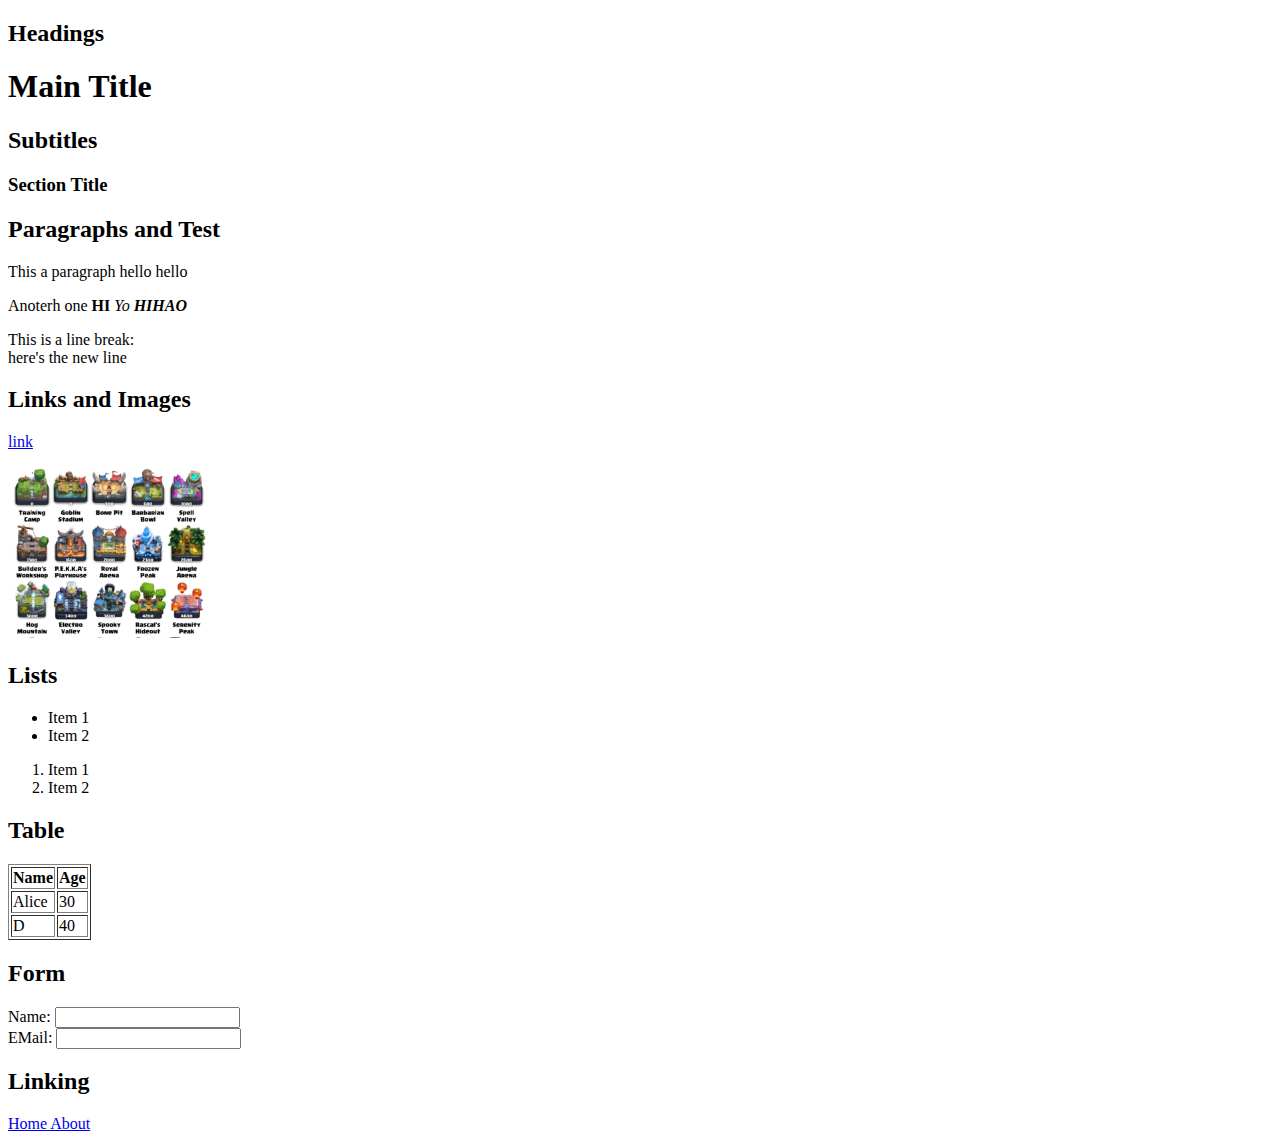
<file: index.html>
<!DOCTYPE html>
<html lang="en">
<head>
    <meta charset="UTF-8">
    <meta name="viewport" content="width=device-width, initial-scale=1.0">
    <title>HTML BASICS</title>
</head>
<body>
    <h2>Headings</h2>
    <h1>Main Title</h1>
    <h2>Subtitles</h2>
    <h3>Section Title</h3>

    <h2>Paragraphs and Test</h2>
    <p>This a paragraph hello hello</p>
    <p>Anoterh one <b>HI</b> <i>Yo</i> <b><i>HIHAO</i></b> </p>
    <p>This is a line break: <br> here's the new line</p>

    <h2>Links and Images</h2>
    <p><a href="https://google.com">link</a></p>
    <p><img src="images/Screenshot 2025-09-17 at 10.52.19 PM.png" alt="arenas" width = '200'></p>

    <h2>Lists</h2>
    <ul>
        <li>Item 1</li>
        <li>Item 2</li>
    </ul>
    <ol>
        <li>Item 1</li>
        <li>Item 2</li>
    </ol>

    <h2>Table</h2>
    <table border="1">
        <tr>
            <th>Name</th>
            <th>Age</th>
        </tr>
        <tr>
            <td>Alice</td>
            <td>30</td>
        </tr>
        <tr>
            <td>D</td>
            <td>40</td>
        </tr>
    </table>

    <h2>Form</h2>
    <form action="#">
        <label>Name: <input type="text" name="name"></label><br>
        <label>EMail: <input type="email", name='email'></label>
    </form>

    <h2>Linking</h2>
    <nav>
        <a href="#"> Home </a>
        <a href="index2.html"> About </a>
    </nav>
</body>
</html>
</file>
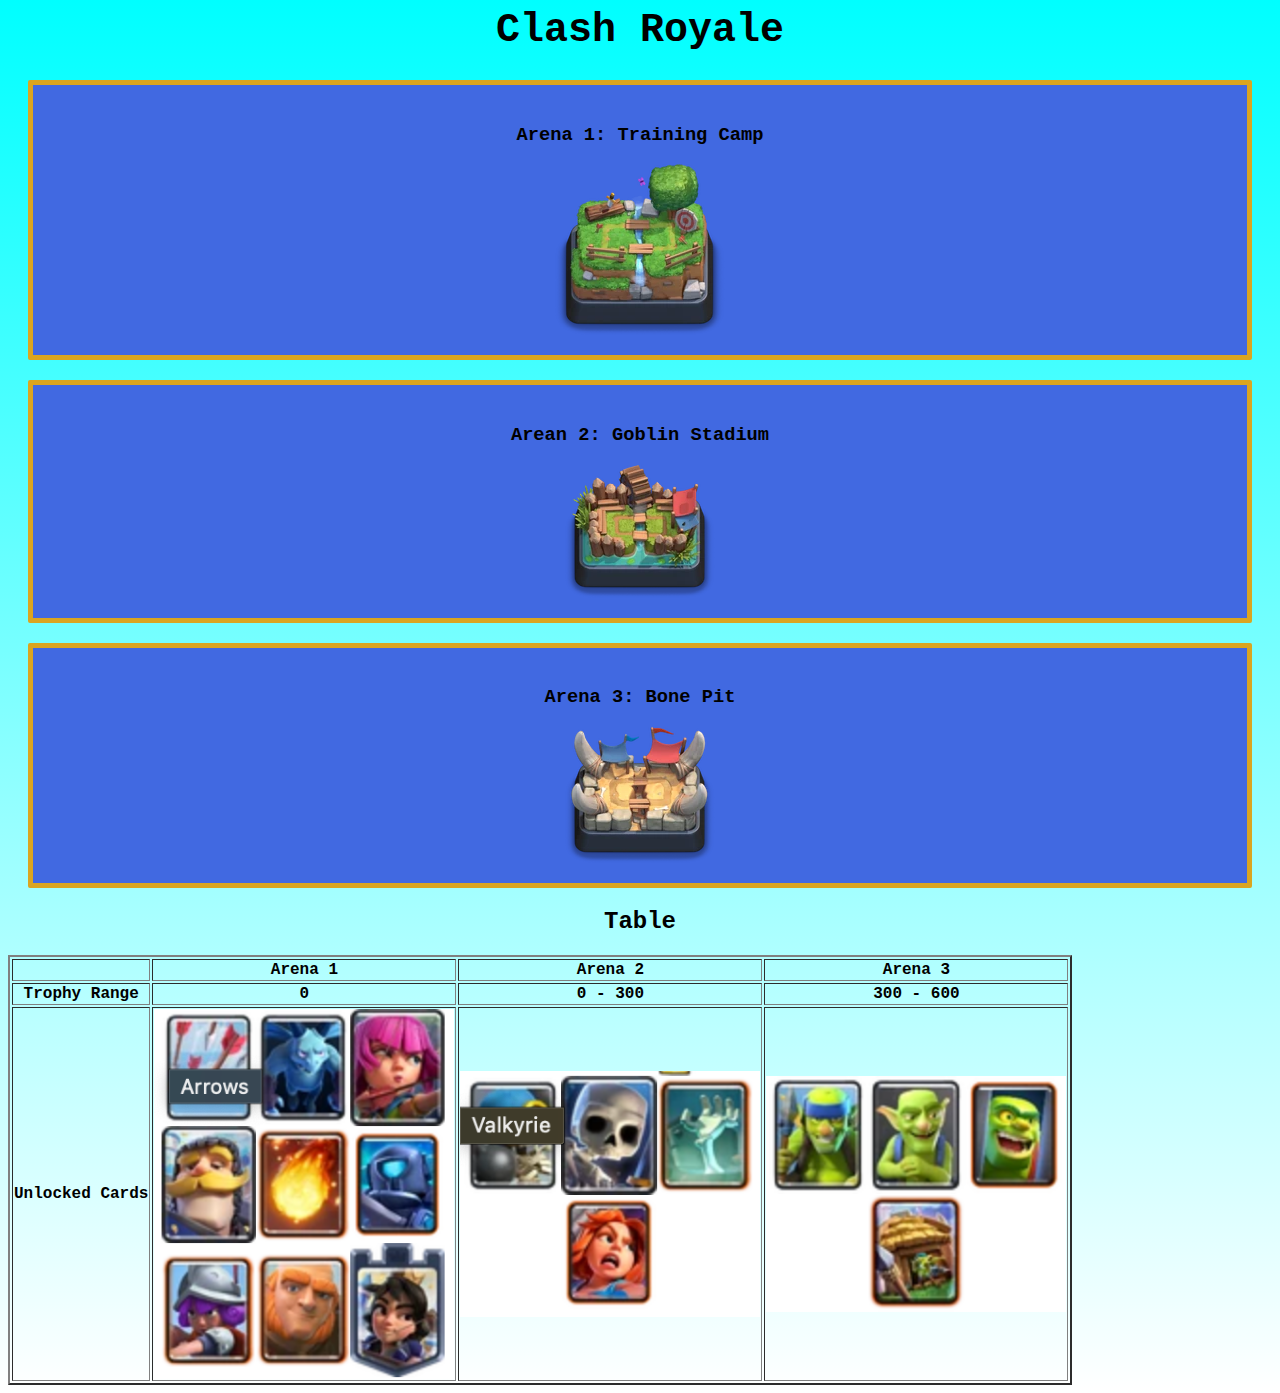
<file: CRsite.html>
<html lang="en">
<head>
    <meta charset="UTF-8">
    <meta name="viewport" content="width=device-width, initial-scale=1.0">
    <title>Clash Royal</title>
    <link rel="stylesheet" href="CRsite.css">
</head>
<body>
    <h1 id="main-title">Clash Royale </h1>

    <div class="arena">
    <h3 class="arena1">Arena 1: Training Camp</h3>
    <img src="images/arena 1.webp" alt="Arena 1" class="arena1">
    </div>

    <div class="arena">
    <h3>Arean 2: Goblin Stadium</h3>
    <img src="images/arena 2.webp" alt="Arena 2">
    </div>

    <div class="arena">
    <h3>Arena 3: Bone Pit</h3>
    <img src="images/Arena 3.webp" alt="Arena 3">
    </div>
    

    <h2>Table</h2>
    <table border="2">
        <tr>
            <th></th>
            <th>Arena 1</th>
            <th>Arena 2</th>
            <th>Arena 3</th>
        </tr>
        <tr>
            <th>Trophy Range</th>
            <th>0</th>
            <th>0 - 300</th>
            <th>300 - 600</th>
        </tr>
        <tr>
            <th>Unlocked Cards</th>
            <th><img src="images/arena 1 cards.png" alt="arena 1 cards" width="300"></th>
            <th><img src="images/arena 2 cards.png" alt="arena 2 cards" width="300"></th>
            <th><img src="images/arena 3 cards.png" alt="arena 3 cards" width="300"></th>
        </tr>
    </table>
</body>
</html>
</file>
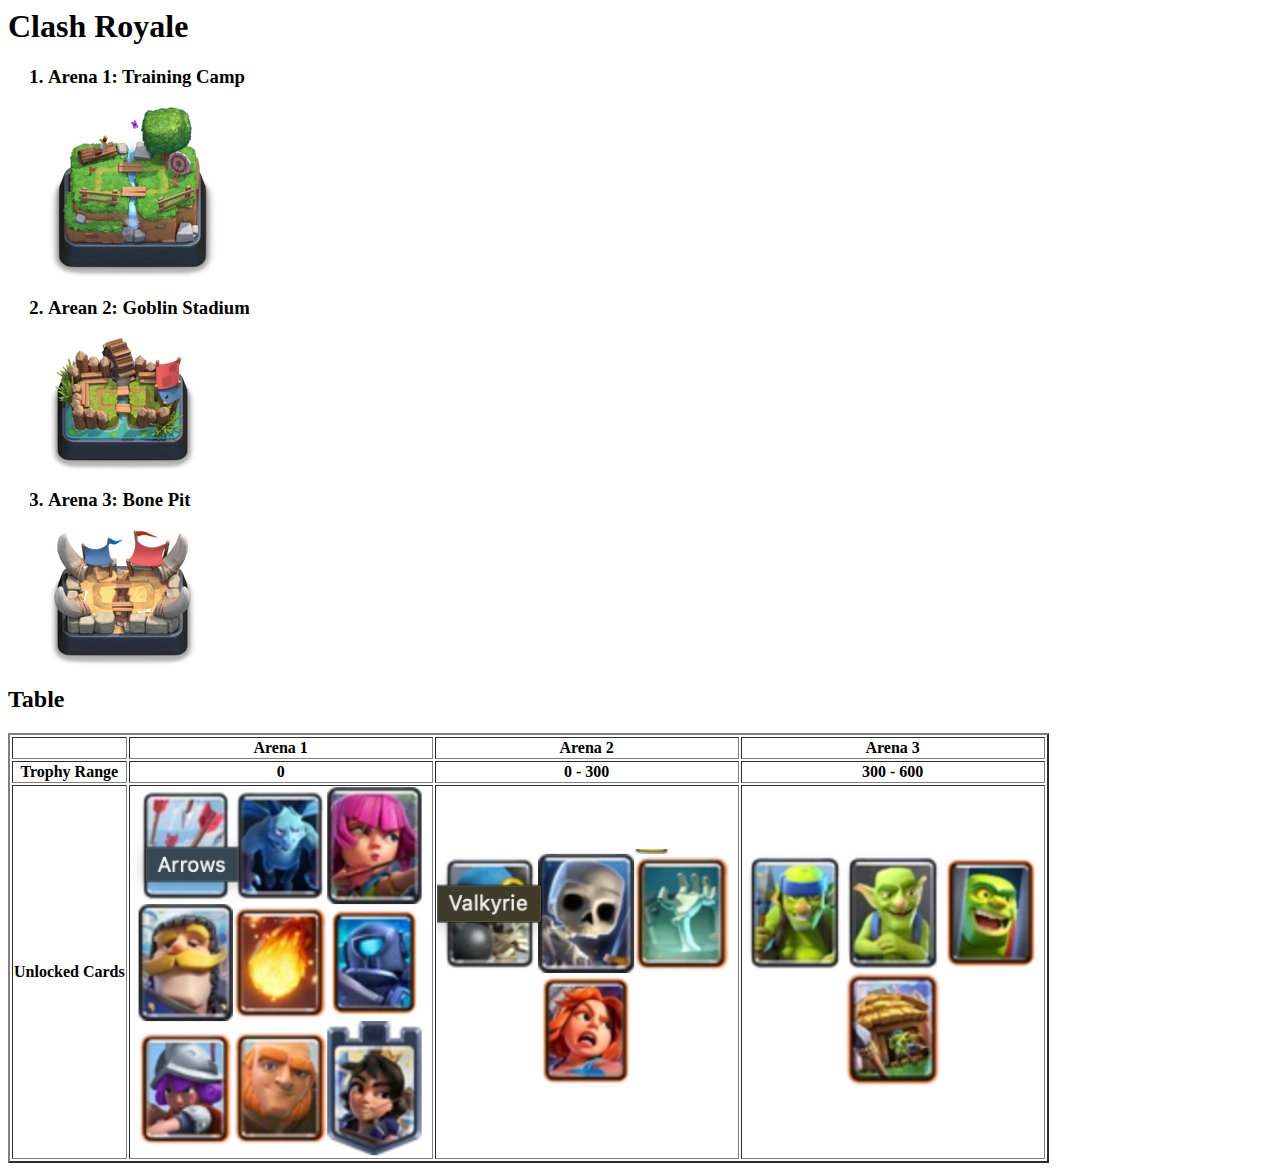
<file: index3.html>
<html lang="en">
<head>
    <meta charset="UTF-8">
    <meta name="viewport" content="width=device-width, initial-scale=1.0">
    <title>Clash Royal</title>
</head>
<body>
    <h1>Clash Royale </h1>

    <ol>
        <h3><li>Arena 1: Training Camp</li></h3>
        <img src="images/arena 1.webp" alt="Arena 1">
        <h3><li>Arean 2: Goblin Stadium</li></h3>
        <img src="images/arena 2.webp" alt="Arena 2">
        <h3><li>Arena 3: Bone Pit</li></h3>
        <img src="images/Arena 3.webp" alt="Arena 3">
    </ol>

    <h2>Table</h2>
    <table border="2">
        <tr>
            <th></th>
            <th>Arena 1</th>
            <th>Arena 2</th>
            <th>Arena 3</th>
        </tr>
        <tr>
            <th>Trophy Range</th>
            <th>0</th>
            <th>0 - 300</th>
            <th>300 - 600</th>
        </tr>
        <tr>
            <th>Unlocked Cards</th>
            <th><img src="images/arena 1 cards.png" alt="arena 1 cards" width="300"></th>
            <th><img src="images/arena 2 cards.png" alt="arena 2 cards" width="300"></th>
            <th><img src="images/arena 3 cards.png" alt="arena 3 cards" width="300"></th>
        </tr>
    </table>
</body>
</html>
</file>
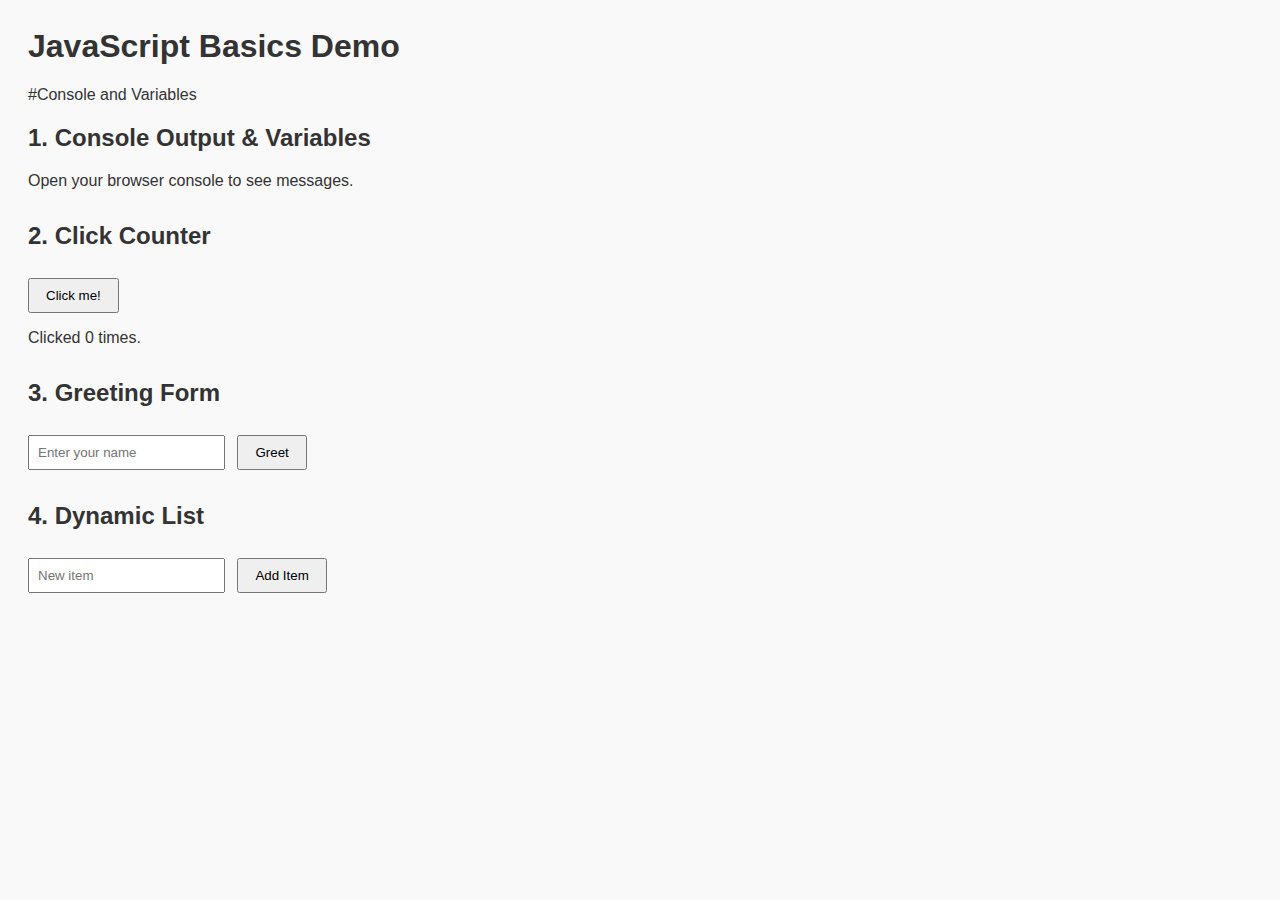
<file: javascript.html>
<html lang="en">
<head>
  <meta charset="UTF-8">
  <title>JavaScript Basics Demo</title>
  <meta name="viewport" content="width=device-width, initial-scale=1.0">
  <link rel="stylesheet" href="javascript.css">
  <script async type = "text/javascript" src = javascript.js></script>
</head>
<body>
  <header>
    <h1>JavaScript Basics Demo</h1>
  </header>

  <!-- Console and Variables --> 
  <main>
    #Console and Variables 
    <section>
      <h2>1. Console Output & Variables</h2>
      <p>Open your browser console to see messages.</p>
    </section>

    <!-- Click Counter -->
    <section>
      <h2>2. Click Counter</h2>
      <button id="click-btn">Click me!</button>
      <p id="click-count">Clicked <span id="count">0</span> times.</p>
    </section>

    <!-- Greeting Form -->
    <section>
      <h2>3. Greeting Form</h2>
      <input id="name-input" type="text" placeholder="Enter your name">
      <button id="greet-btn">Greet</button>
      <p id="greeting"></p>
    </section>

    <!-- Dynamic List -->
    <section>
      <h2>4. Dynamic List</h2>
      <input id="item-input" type="text" placeholder="New item">
      <button id="add-item-btn">Add Item</button>
      <ul id="item-list"></ul>
    </section>
  </main>
  
</body>
</html>
</file>
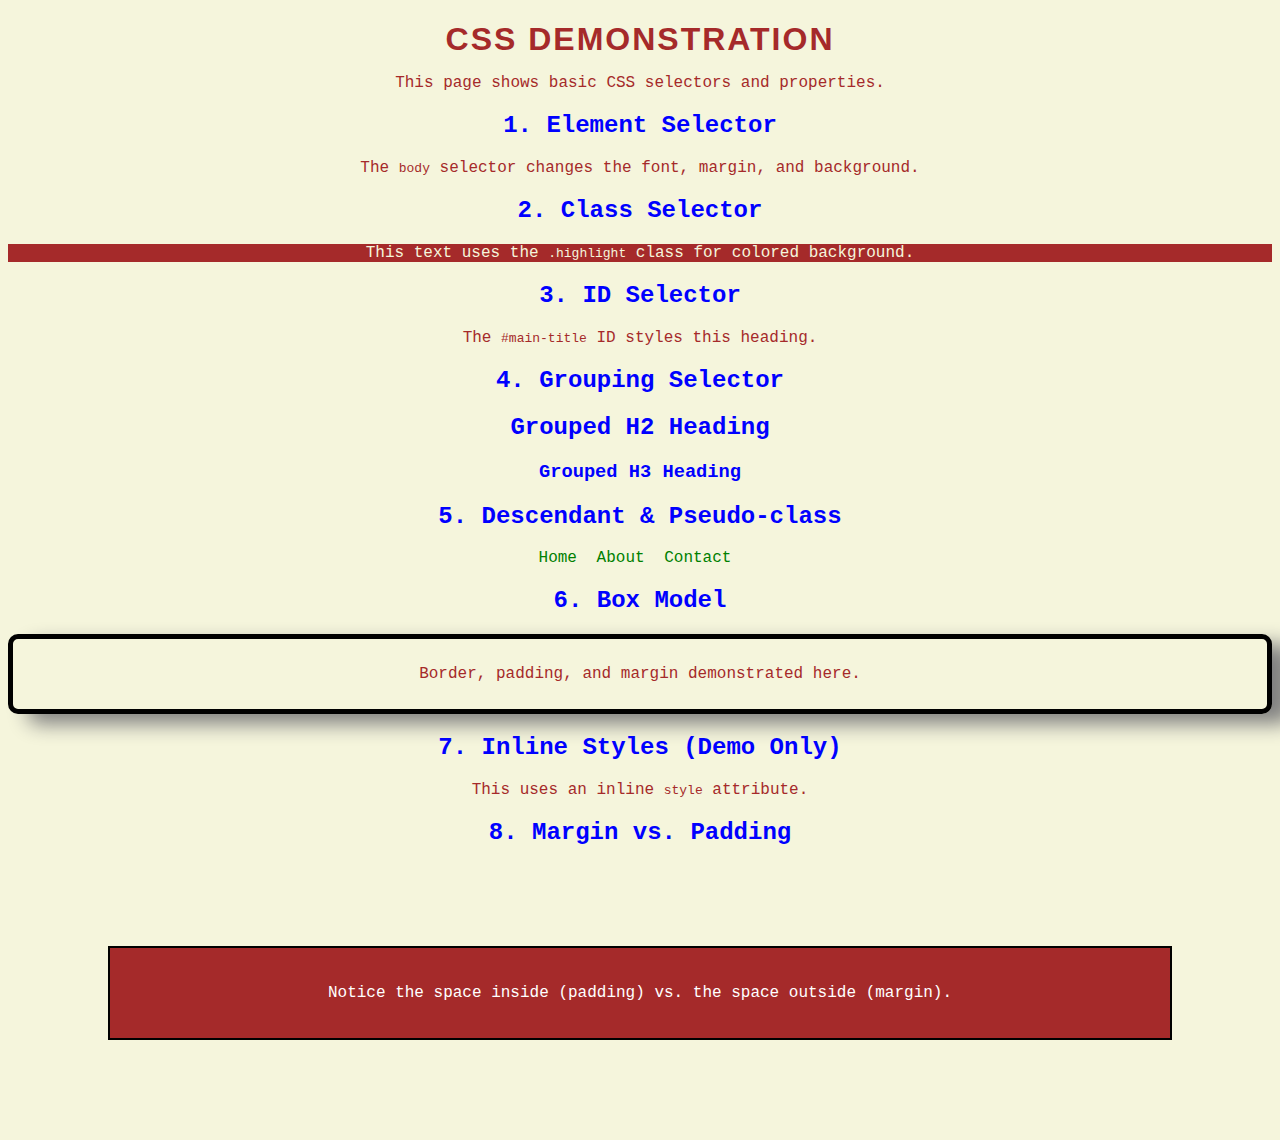
<file: lecture3.html>
<!DOCTYPE html>
<html lang="en">
<head>
  <meta charset="UTF-8">
  <title>HTML & CSS Basics Demo</title>
  <link rel="stylesheet" href="lecture3.css">
</head>
<body>
  <h1 id="main-title">CSS Demonstration</h1>
  <p>This page shows basic CSS selectors and properties.</p>

  <h2>1. Element Selector</h2>
  <p>The <code>body</code> selector changes the font, margin, and background.</p>

  <h2>2. Class Selector</h2>
  <p class="highlight">This text uses the <code>.highlight</code> class for colored background.</p>

  <h2>3. ID Selector</h2>
  <p>The <code>#main-title</code> ID styles this heading.</p>

  <h2>4. Grouping Selector</h2>
  <h2>Grouped H2 Heading</h2>
  <h3>Grouped H3 Heading</h3>

  <h2>5. Descendant & Pseudo-class</h2>
  <nav>
    <a href="#">Home</a>
    <a href="#">About</a>
    <a href="#">Contact</a>
  </nav>

  <h2>6. Box Model</h2>
  <div class="box">
    <p>Border, padding, and margin demonstrated here.</p>
  </div>

  <h2>7. Inline Styles (Demo Only)</h2>
  <p>This uses an inline <code>style</code> attribute.</p>

  <h2>8. Margin vs. Padding</h2>
  <div class="margin-padding-demo">
    <p>Notice the space inside (padding) vs. the space outside (margin).</p>
  </div>
</body>
</html>
</file>
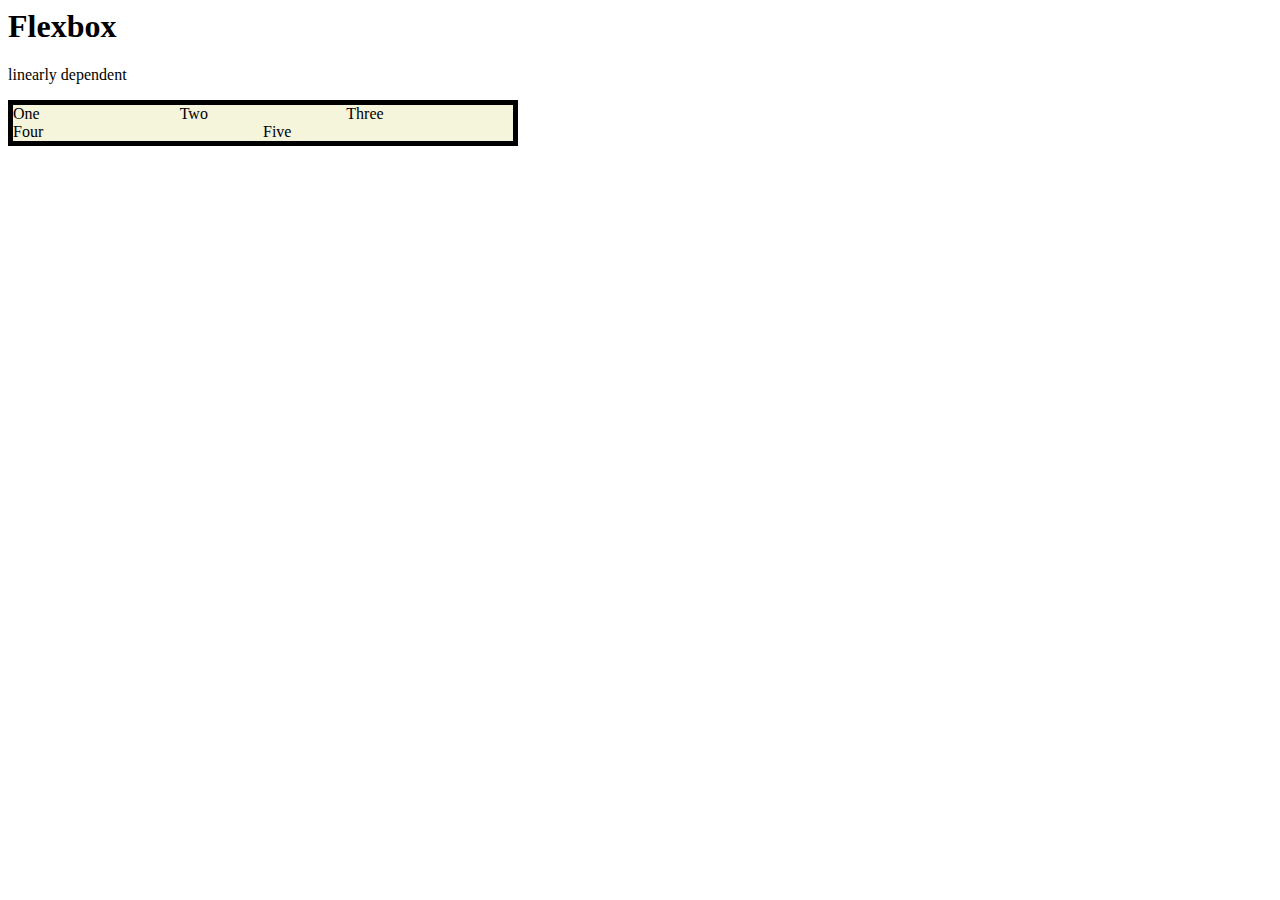
<file: lecture_4.html>
<head>
    <link rel="stylesheet" href="lecture_4.css">
</head>

<body>
    <h1>Flexbox</h1>
    <p class="test">linearly dependent</p>

    <div class="wrapper">
        <div>One</div>
        <div>Two</div>
        <div>Three</div>
        <div>Four</div>
        <div>Five</div>
    </div>
</body>
</file>
<file: CRsite.css>
body {
    background-image: linear-gradient(to top, white, aqua);
    font-family: 'Courier New', Courier, monospace;
    text-align: center;
}

#main-title {
    font-size: 40px;
    color: black;
}

.arena {
    background-color: royalblue;
    border: 5px solid goldenrod;
    border-radius: 2px;
    margin: 20px;
    padding: 20px;
}
</file>
<file: javascript.css>
body {
  font-family: Arial, sans-serif;
  padding: 20px;
  background: #f9f9f9;
  color: #333;
}
section {
  margin-bottom: 2rem;
}
button {
  padding: 0.5rem 1rem;
  margin-top: 0.5rem;
  cursor: pointer;
}
input {
  padding: 0.5rem;
  margin-right: 0.5rem;
}
</file>
<file: lecture3.css>
body {
    /* comment */
    color: brown;
    font-family: 'Courier New', Courier, monospace;
    background-color: beige;
    text-align: center;
}

.highlight {
    color: beige;
    background-color: brown;
}

#main-title {
    text-transform: uppercase;
    letter-spacing: 2px;
    margin-bottom: 10px;
    font-family: 'Segoe UI', Tahoma, Geneva, Verdana, sans-serif;
}

h2, h3{
    color: blue;
}

nav a {
    margin-right: 10px;
    text-decoration: none;
    color: green;
}

nav a:hover {
    text-decoration: underline;
}

.box {
    border: 5px solid black;
    border-radius: 10px;
    padding: 10px;
    box-shadow: 20px 10px 20px gray;
}

.box:hover {
    background-color: burlywood;
    box-shadow: 20px 4px 20px blue;
}

.margin-padding-demo {
    background-color: brown;
    color: white;
    border: 2px solid black;

    padding: 20px;
    margin: 100px;
}
</file>
<file: lecture_4.css>
.static {
    position: static;
}

.fixed {
    position: fixed;
    top: 10px;
}

.wrapper {
  width: 500px;
  display: flex;
  flex-wrap: wrap;
  background-color: beige;
  border: 5px solid black;
}
.wrapper > div {
  flex: 1 1 150px;
}
</file>
